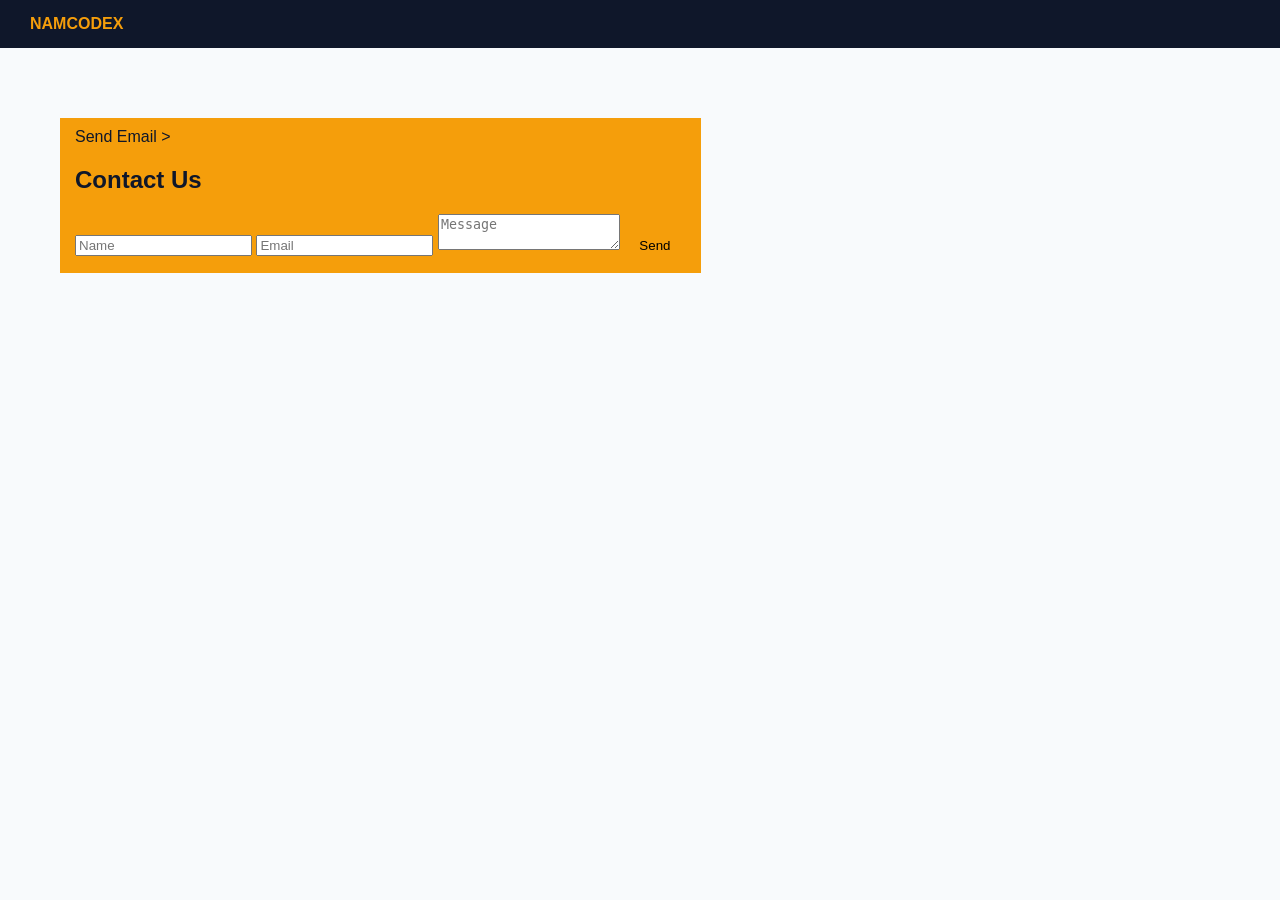
<file: contact.html>
<!DOCTYPE html>
<html>
<head>
  <title>Contact</title>
  <link rel="stylesheet" href="assets/css/style.css">
</head>

<body>

<header class="nav">
  <div class="logo">NAMCODEX</div>
</header>

<section class="section">
  <div <a href="mailto:nafidahmauna@gmail.com?subject=SkillBridge%20Inquiry"
   class="btn-primary">
   Send Email
</a>>
    <h2>Contact Us</h2>

    <input placeholder="Name">
    <input placeholder="Email">
    <textarea placeholder="Message"></textarea>

    <button class="btn-primary">Send</button>
  </div>
</section>

</body>
</html>
</file>
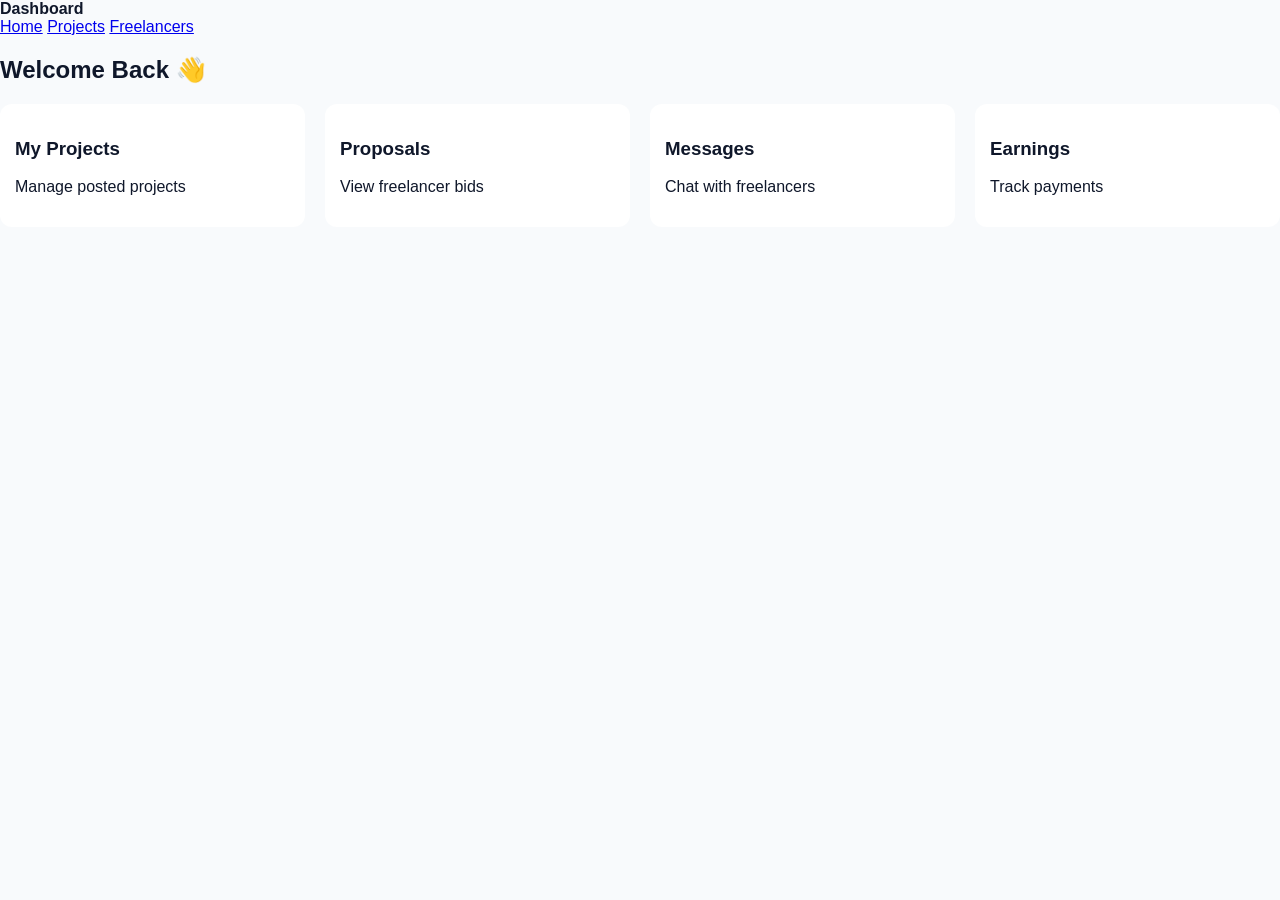
<file: dashboard.html>
<!DOCTYPE html>
<html>
<head>
  <title>Dashboard - SkillBridge UAE</title>
  <link rel="stylesheet" href="assets/css/style.css">
</head>
<body>

<header>
  <div><strong>Dashboard</strong></div>
  <nav>
    <a href="index.html">Home</a>
    <a href="projects.html">Projects</a>
    <a href="freelancers.html">Freelancers</a>
  </nav>
</header>

<div class="container">

  <h2>Welcome Back 👋</h2>

  <div class="grid">

    <div class="card">
      <h3>My Projects</h3>
      <p>Manage posted projects</p>
    </div>

    <div class="card">
      <h3>Proposals</h3>
      <p>View freelancer bids</p>
    </div>

    <div class="card">
      <h3>Messages</h3>
      <p>Chat with freelancers</p>
    </div>

    <div class="card">
      <h3>Earnings</h3>
      <p>Track payments</p>
    </div>

  </div>

</div>

</body>
</html>
</file>
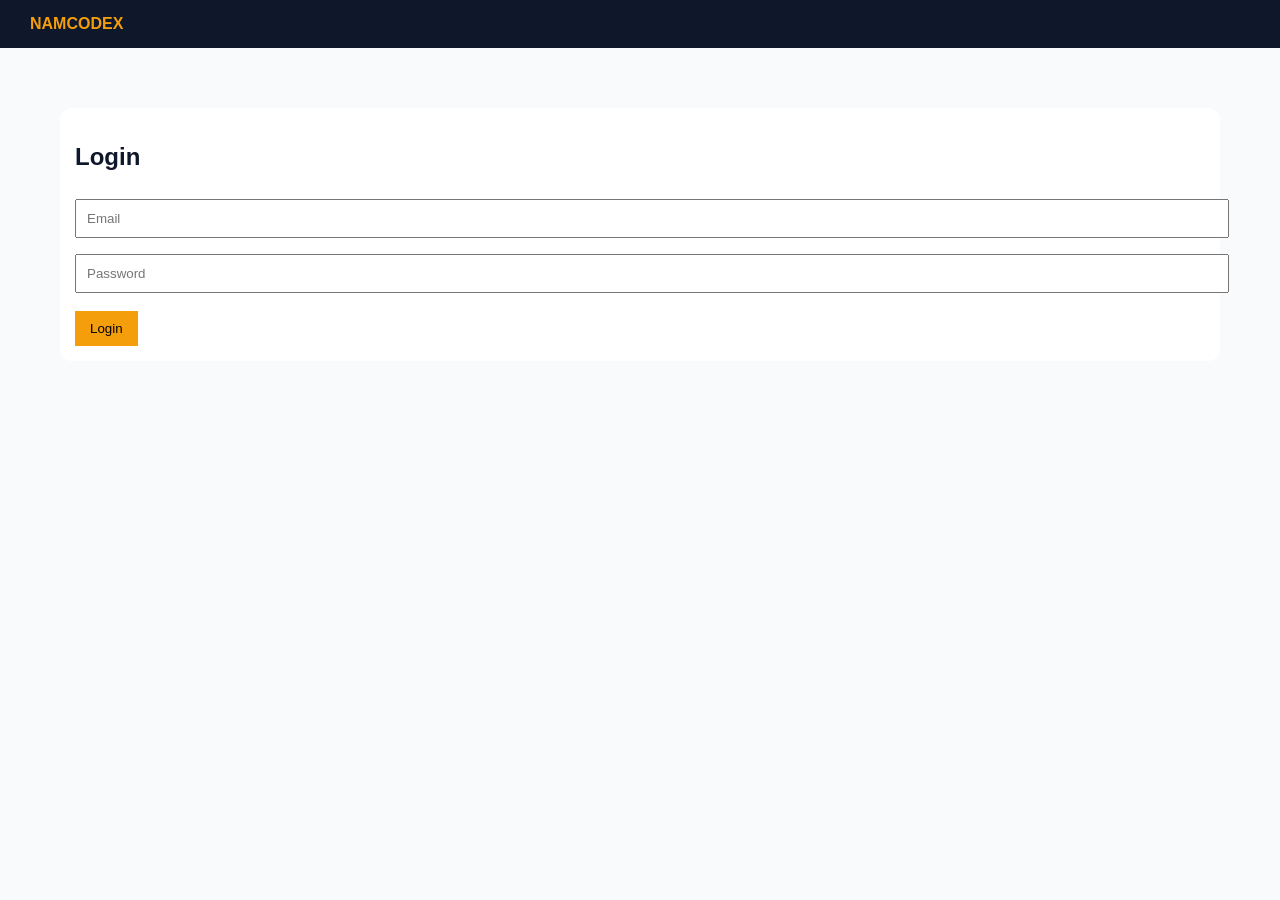
<file: login.html>
<!DOCTYPE html>
<html>
<head>
  <title>Login</title>
  <link rel="stylesheet" href="assets/css/style.css">
</head>

<body>

<header class="nav">
  <div class="logo">NAMCODEX</div>
</header>

<section class="section">
  <div class="card form">
    <h2>Login</h2>
    <input placeholder="Email">
    <input type="password" placeholder="Password">
    <button class="btn-primary">Login</button>
  </div>
</section>

</body>
</html>
</file>
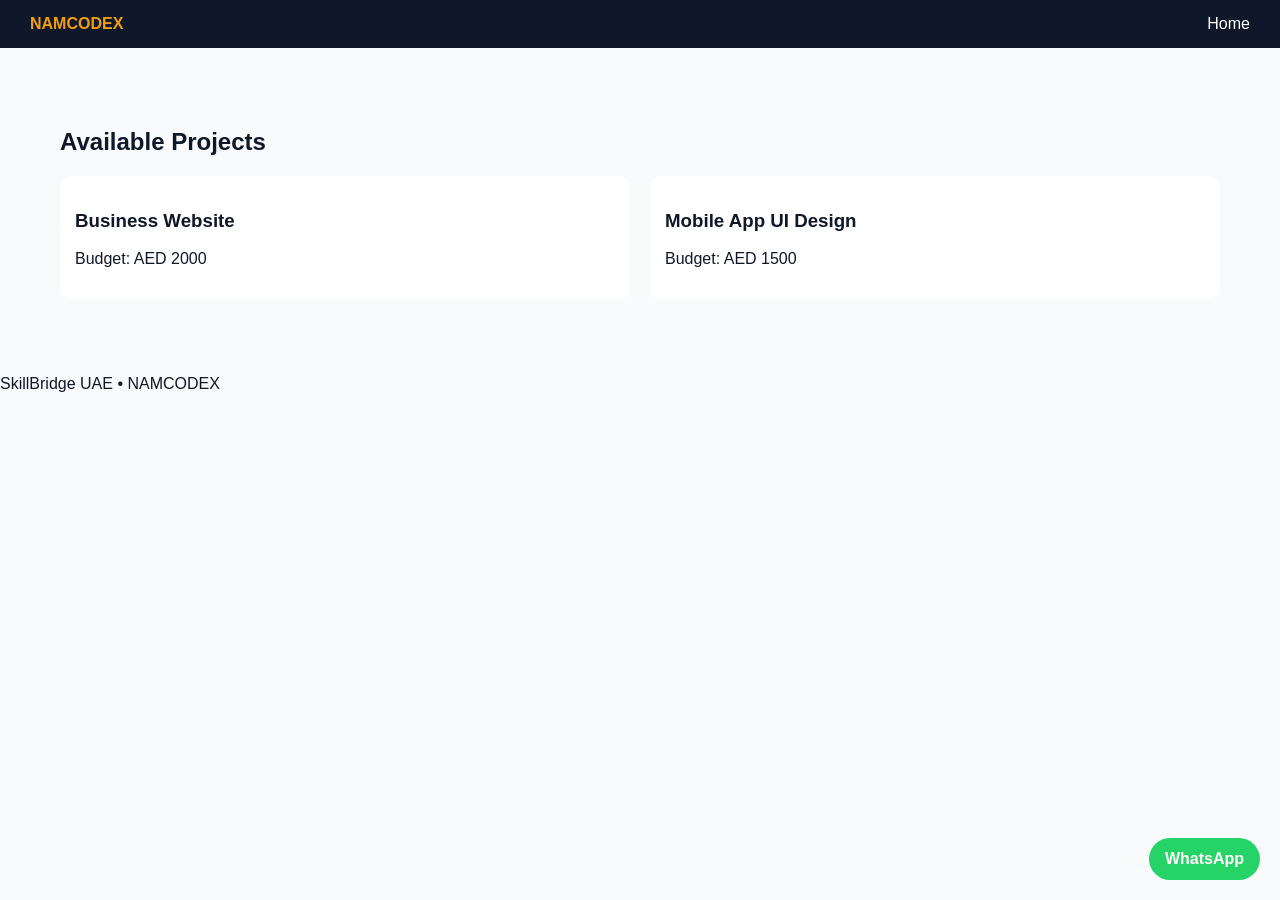
<file: projects.html>
<!DOCTYPE html>
<html>
<head>
  <title>Projects</title>
  <link rel="stylesheet" href="assets/css/style.css">
</head>

<body>

<header class="nav">
  <div class="logo">NAMCODEX</div>
  <nav>
    <a href="index.html">Home</a>
  </nav>
</header>

<section class="section">
  <h2>Available Projects</h2>

  <div class="grid">
    <div class="card">
      <h3>Business Website</h3>
      <p>Budget: AED 2000</p>
    </div>

    <div class="card">
      <h3>Mobile App UI Design</h3>
      <p>Budget: AED 1500</p>
    </div>
  </div>
</section>

<!-- WhatsApp Floating Button -->
<a href="https://wa.me/971553991840?text=Hi%20NAMCODEX%2C%20I%20want%20to%20inquire%20about%20SkillBridge%20UAE"
   class="whatsapp-btn"
   target="_blank">
   WhatsApp
</a>
  
<footer>
  <p>SkillBridge UAE • NAMCODEX</p>
</footer>

</body>
</html>
</file>
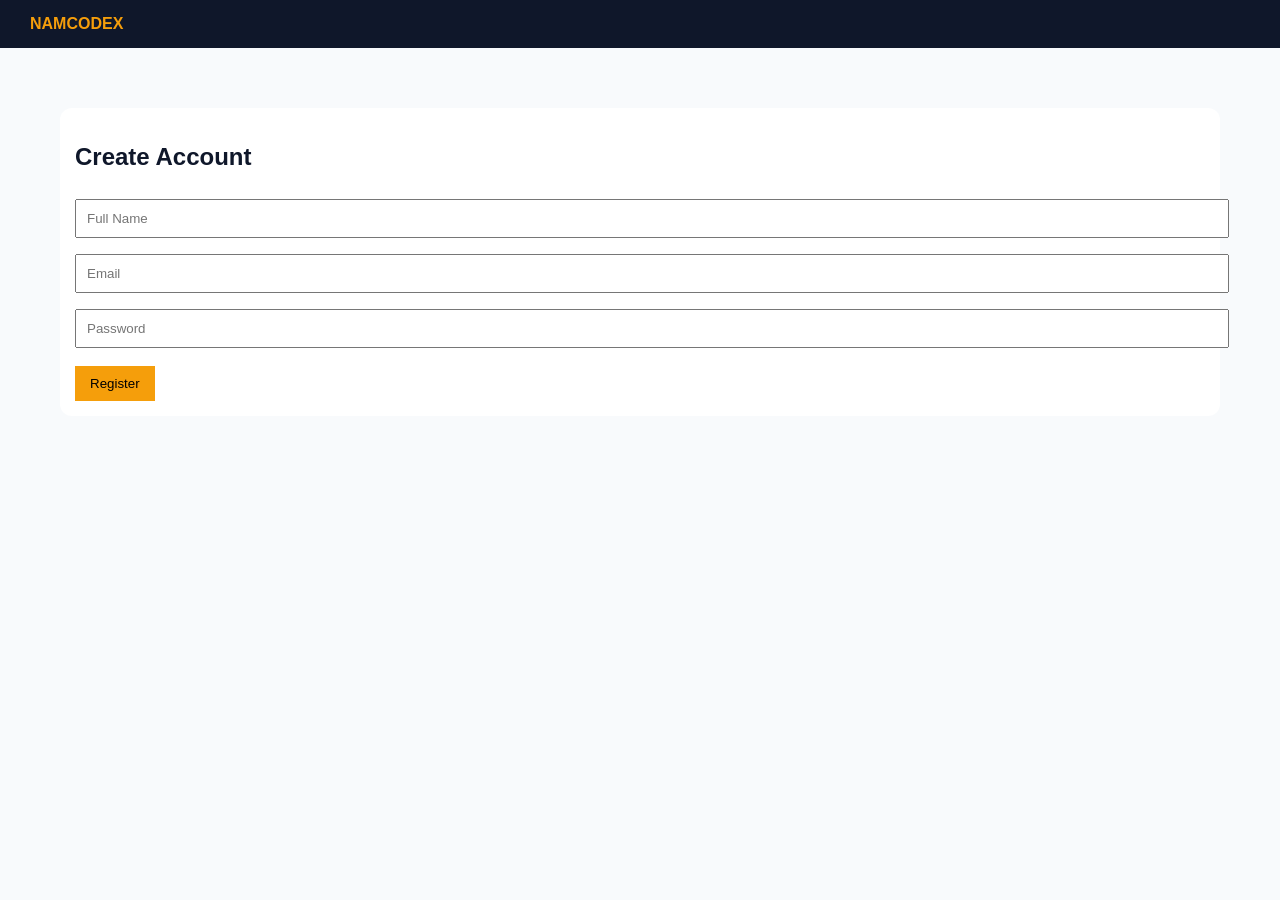
<file: register.html>
<!DOCTYPE html>
<html>
<head>
  <title>Register</title>
  <link rel="stylesheet" href="assets/css/style.css">
</head>

<body>

<header class="nav">
  <div class="logo">NAMCODEX</div>
</header>

<section class="section">
  <div class="card form">
    <h2>Create Account</h2>

    <input placeholder="Full Name">
    <input placeholder="Email">
    <input type="password" placeholder="Password">

    <button class="btn-primary">Register</button>
  </div>
</section>

</body>
</html>
</file>
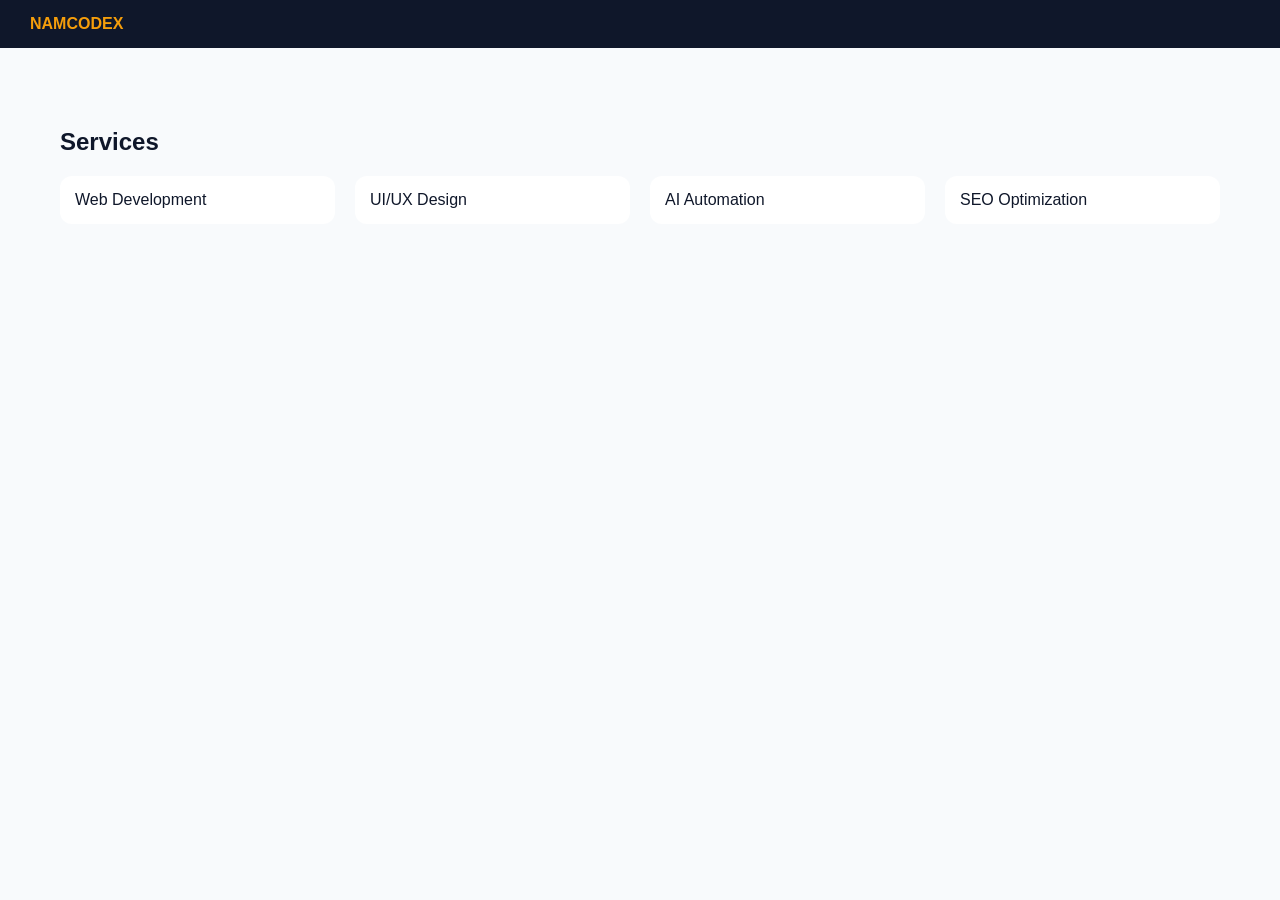
<file: services.html>
<!DOCTYPE html>
<html>
<head>
  <title>Services</title>
  <link rel="stylesheet" href="assets/css/style.css">
</head>

<body>

<header class="nav">
  <div class="logo">NAMCODEX</div>
</header>

<section class="section">
  <h2>Services</h2>

  <div class="grid">
    <div class="card">Web Development</div>
    <div class="card">UI/UX Design</div>
    <div class="card">AI Automation</div>
    <div class="card">SEO Optimization</div>
  </div>
</section>

</body>
</html>
</file>
<file: assets/css/style.css>
body {
  margin: 0;
  font-family: Arial;
  background: #f8fafc;
  color: #0f172a;
}



/* NAV */
.nav {
  display: flex;
  justify-content: space-between;
  padding: 15px 30px;
  background: #0f172a;
  color: white;
}

.nav a {
  color: white;
  margin-left: 15px;
  text-decoration: none;
}

.logo {
  color: #f59e0b;
  font-weight: bold;
}

/* HERO */
.hero {
  display: flex;
  justify-content: space-between;
  padding: 60px;
  background: linear-gradient(#0f172a, #1e293b);
  color: white;
}

.hero img {
  width: 300px;
  border-radius: 12px;
}

/* SECTION */
.section {
  padding: 60px;
}

/* DARK SECTION */
.dark {
  background: #0f172a;
  color: white;
}

/* GRID */
.grid {
  display: grid;
  grid-template-columns: repeat(auto-fit, minmax(220px, 1fr));
  gap: 20px;
}

/* CARD */
.card {
  background: white;
  padding: 15px;
  border-radius: 12px;
}

/* BUTTON */
.btn-primary {
  background: #f59e0b;
  padding: 10px 15px;
  border: none;
  display: inline-block;
  margin-top: 10px;
  cursor: pointer;
}

.btn-secondary {
  border: 1px solid white;
  padding: 10px 15px;
  color: white;
}

/* FORM */
.form input,
.form textarea {
  width: 100%;
  padding: 10px;
  margin: 8px 0;
}


.whatsapp-btn {
  position: fixed;
  bottom: 20px;
  right: 20px;
  background: #25D366;
  color: white;
  padding: 12px 16px;
  border-radius: 50px;
  text-decoration: none;
  font-weight: bold;
  z-index: 999;
}

.chatbox {
  position: fixed;
  bottom: 90px;
  right: 20px;
  width: 220px;
  background: white;
  padding: 15px;
  border-radius: 12px;
  box-shadow: 0 4px 15px rgba(0,0,0,0.2);
  z-index: 999;
}

.chatbox button {
  width: 100%;
  margin-top: 8px;
  padding: 8px;
  border: none;
  cursor: pointer;
}
</file>
